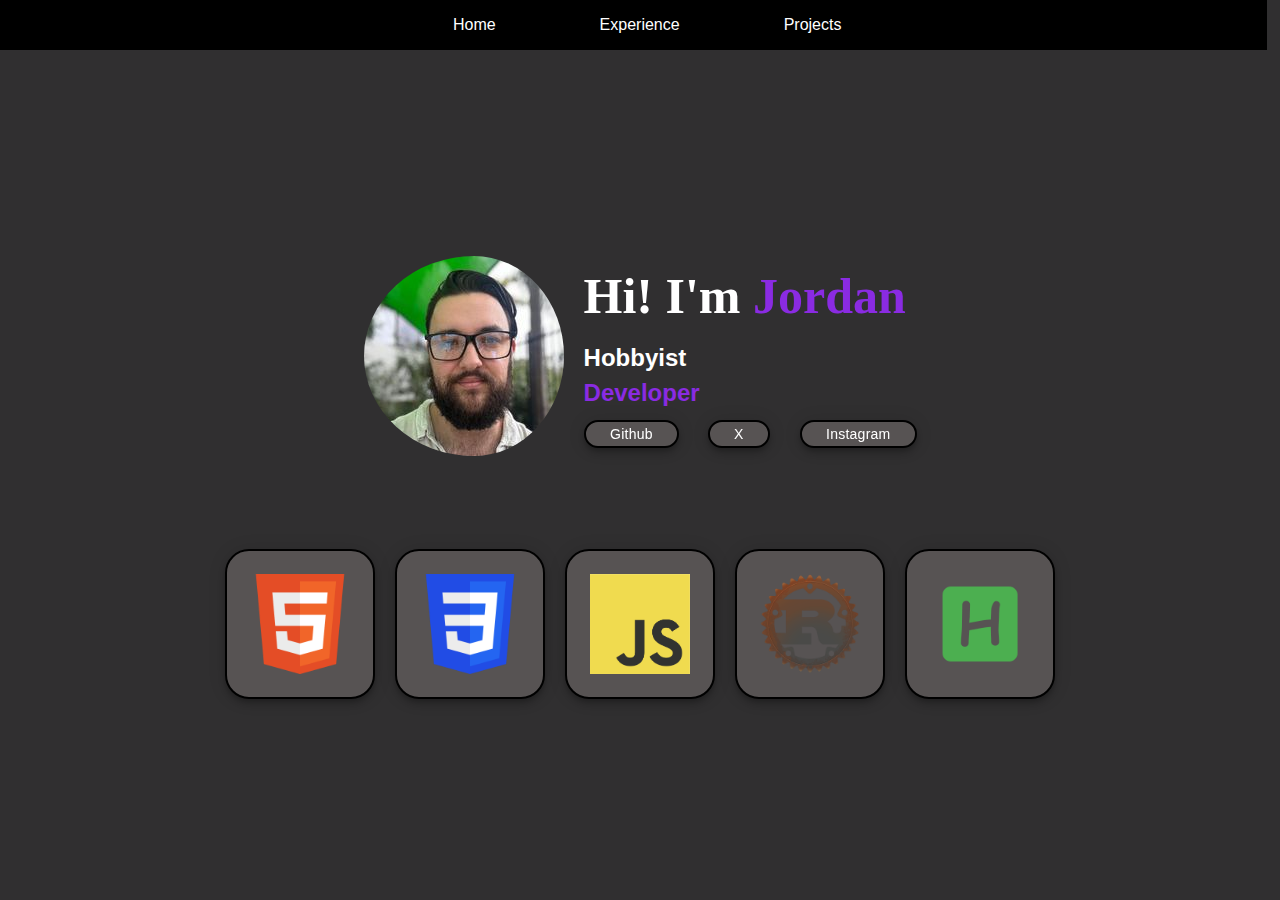
<file: Portfolio/index.html>
<!DOCTYPE html>
<html lang="en">
    <head>
        <meta charset="UTF-8">
        <meta name="viewport" content="width=device-width, initial-scale=1.0">
        <meta http-equiv="X-UA-Compatible" content="ie=edge">
        <title>Jordan Cartledge Resume</title>
        <link rel="stylesheet" href="stylesheet.css">
        <script src="resume.js"></script>
    </head>

    <body>
        <nav>
            <div class="navBar">
                <ul>Home</ul>
                <ul>Experience</ul>
                <ul>Projects</ul>
            </div>
        </nav>
        <div class="mainBody">
            <div>
                <div class="intro">
                    <img src="selfie.jpg" class="portrait">
                    <div class="mainText">    
                        <br>
                        <h1>Hi! I'm <h1 class="name">Jordan</h1></h1>
                        <br>
                        <br>
                        <h2>Hobbyist <h2 class="name">Developer</h2></h2>
                        <div class="socials">
                            <a href="https://www.github.com/EffexDev"><button class="button">Github</button></a>
                            <a href="https://www.x.com/EffexDev"></a><button class="button">X</button></a>
                            <a href="https://www.instagram.com/thesmoothdescent"></a><button class="button">Instagram</button></a>
                        </div>
                    </div>
                </div>
                <br>
                <div class="technologies">   
                    <a href="https://www.github.com/EffexDev"><button class="techButton"><img src="HTML.png" class="socialIcons"></button></a>
                    <a href="https://www.github.com/EffexDev"><button class="techButton"><img src="CSS.png" class="socialIcons"></button></a>
                    <a href="https://www.github.com/EffexDev"><button class="techButton"><img src="JS.png" class="socialIcons"></button></a>
                    <a href="https://www.rust-lang.org/"><button class="techButton"><img src="Rust.png" class="socialIcons"></button></a>
                    <a href="https://www.autohotkey.com/"><button class="techButton"><img src="AHK.png" class="socialIcons"></button></a>
                </div>
            </div>
        </div>
    </body>
</html>
</file>
<file: Portfolio/stylesheet.css>
/* div {
    border: 2px solid red;
} */

body {
    color: white;
    margin: 0px;
    background-color: #302f30;
    font-family: Arial, Helvetica, sans-serif;
}

.navBar {
    display: flex;
    position: fixed;
    background-color: black;
    min-width: 100%;
    justify-content: center;
    gap: 5%;
    transform: translate(-1%,0);
}

h1 {
    display: inline;
    font-family: Calibri;
    color: rgb(255, 255, 255);
    font-size: 50px;
}

.mainBody {
    padding-top: 20%;
}

.mainText {
    display: block;
    min-height: fit-content;
    line-height: 15px;
    padding-top: 10px;
}

.intro {
    display: flex;
    flex-wrap: wrap;
    align-items: center;
    justify-content: center;
}

.portrait {
    align-items: center;
    width: auto;
    padding-right: 20px;
    border-radius: 50%;
}

.socials {
    display: flex;
    flex-direction: row;
    gap: 15px;
    justify-content: center;
}

.socialIcons {
    max-width: 100px;
}

.name {
    color: blueviolet;
}

.button {
    align-items: center;
    appearance: none;
    background-color: #575353;
    border-radius: 24px;
    border: 2px solid black;
    box-shadow: rgba(0, 0, 0, .2) 0 3px 5px -1px,rgba(0, 0, 0, .14) 0 6px 10px 0,rgba(0, 0, 0, .12) 0 1px 18px 0;
    box-sizing: border-box;
    color: #ffffff;
    cursor: pointer;
    display: inline-flex;
    fill: currentcolor;
    font-family: "Google Sans",Roboto,Arial,sans-serif;
    font-size: 14px;
    font-weight: 500;
    height: 28px;
    justify-content: center;
    letter-spacing: .25px;
    line-height: normal;
    max-width: 100%;
    overflow: visible;
    padding: 2px 24px;
    position: relative;
    text-align: center;
    text-transform: none;
    transition: box-shadow 280ms cubic-bezier(.4, 0, .2, 1),opacity 15ms linear 30ms,transform 270ms cubic-bezier(0, 0, .2, 1) 0ms;
    user-select: none;
    -webkit-user-select: none;
    touch-action: manipulation;
    width: auto;
    will-change: transform,opacity;
    z-index: 0;
} 

.techButton {
    align-items: center;
    appearance: none;
    background-color: #575353;
    border-radius: 24px;
    border: 2px solid black;
    box-shadow: rgba(0, 0, 0, .2) 0 3px 5px -1px,rgba(0, 0, 0, .14) 0 6px 10px 0,rgba(0, 0, 0, .12) 0 1px 18px 0;
    box-sizing: border-box;
    color: #ffffff;
    cursor: pointer;
    display: inline-flex;
    fill: currentcolor;
    font-family: "Google Sans",Roboto,Arial,sans-serif;
    font-size: 14px;
    font-weight: 500;
    height: 150px;
    justify-content: center;
    letter-spacing: .25px;
    line-height: normal;
    overflow: visible;
    padding: 2px 24px;
    position: relative;
    text-align: center;
    text-transform: none;
    transition: box-shadow 280ms cubic-bezier(.4, 0, .2, 1),opacity 15ms linear 30ms,transform 270ms cubic-bezier(0, 0, .2, 1) 0ms;
    user-select: none;
    -webkit-user-select: none;
    touch-action: manipulation;
    width: 150px;
    will-change: transform,opacity;
    z-index: 0;
} 

.technologies {
    display: flex;
    flex-wrap: wrap;
    justify-content: center;
    align-items: center;
    height: 300px;
    gap: 20px;
}
</file>
